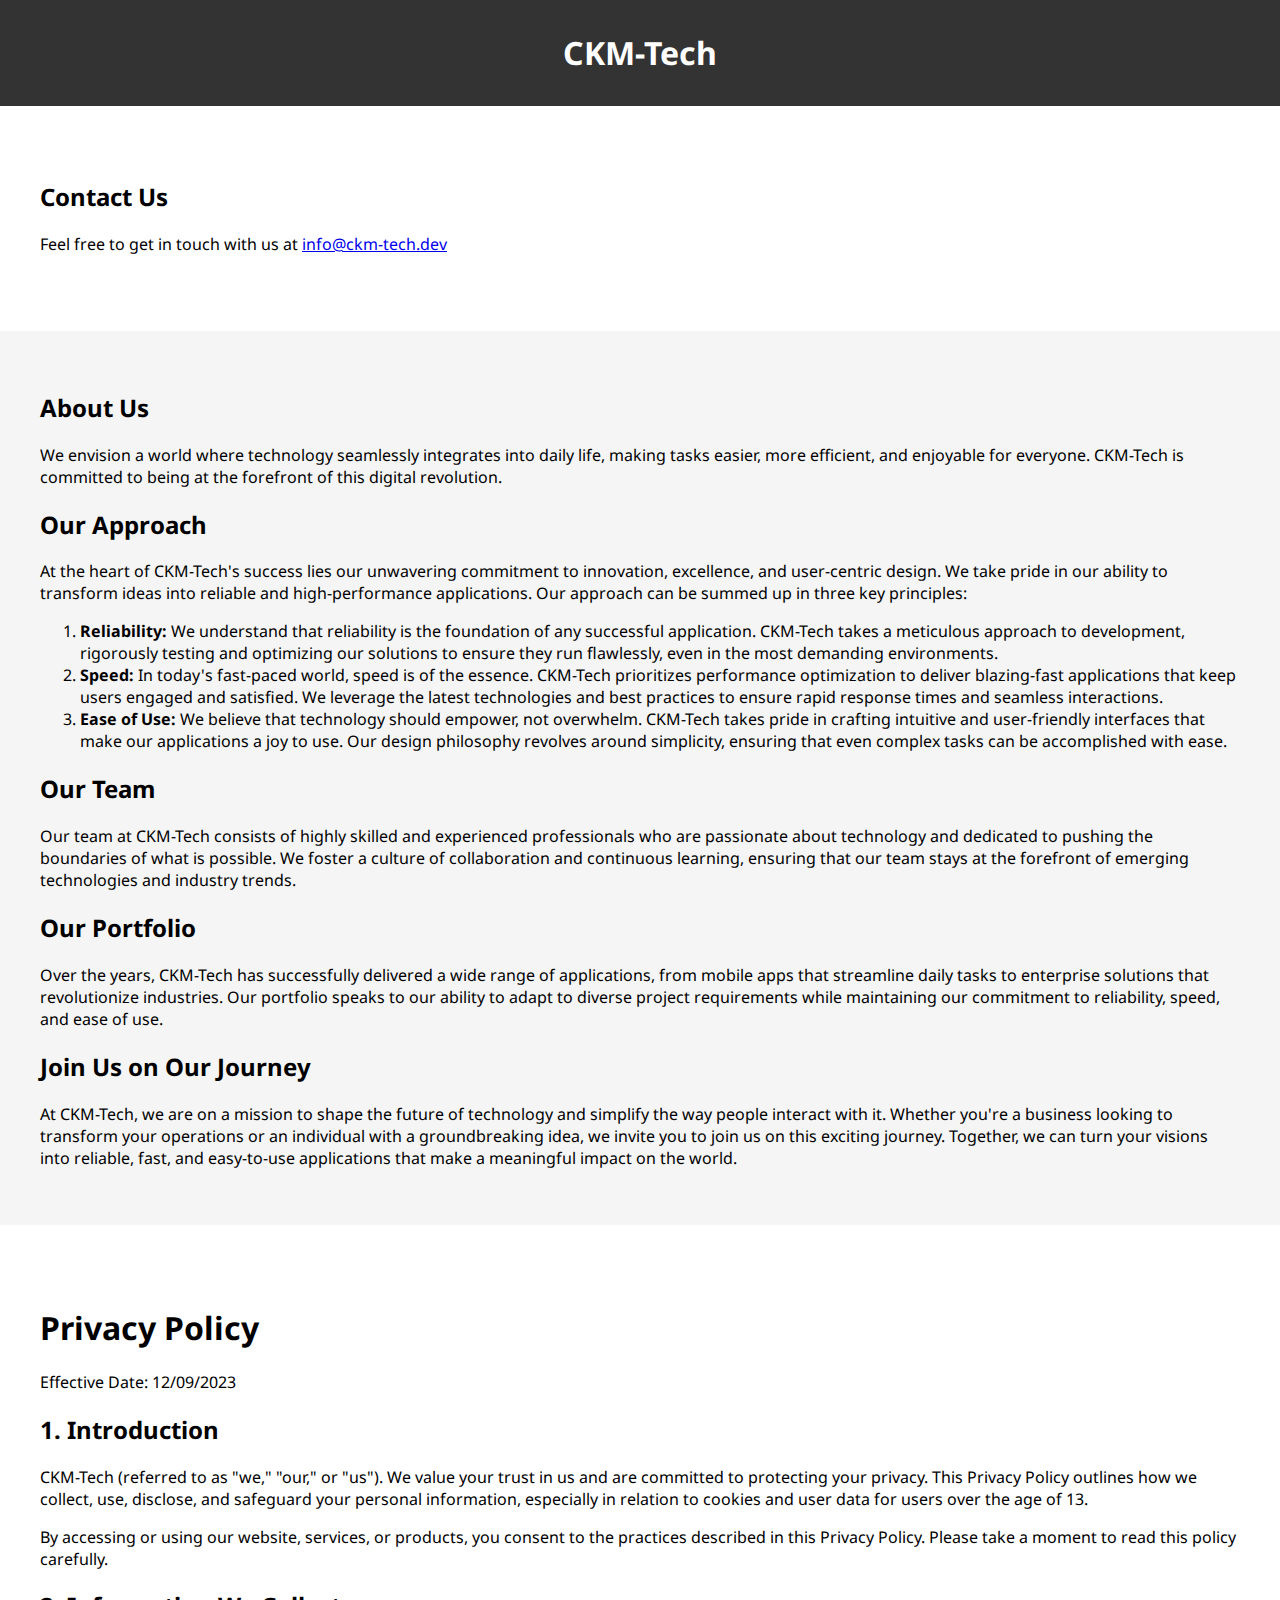
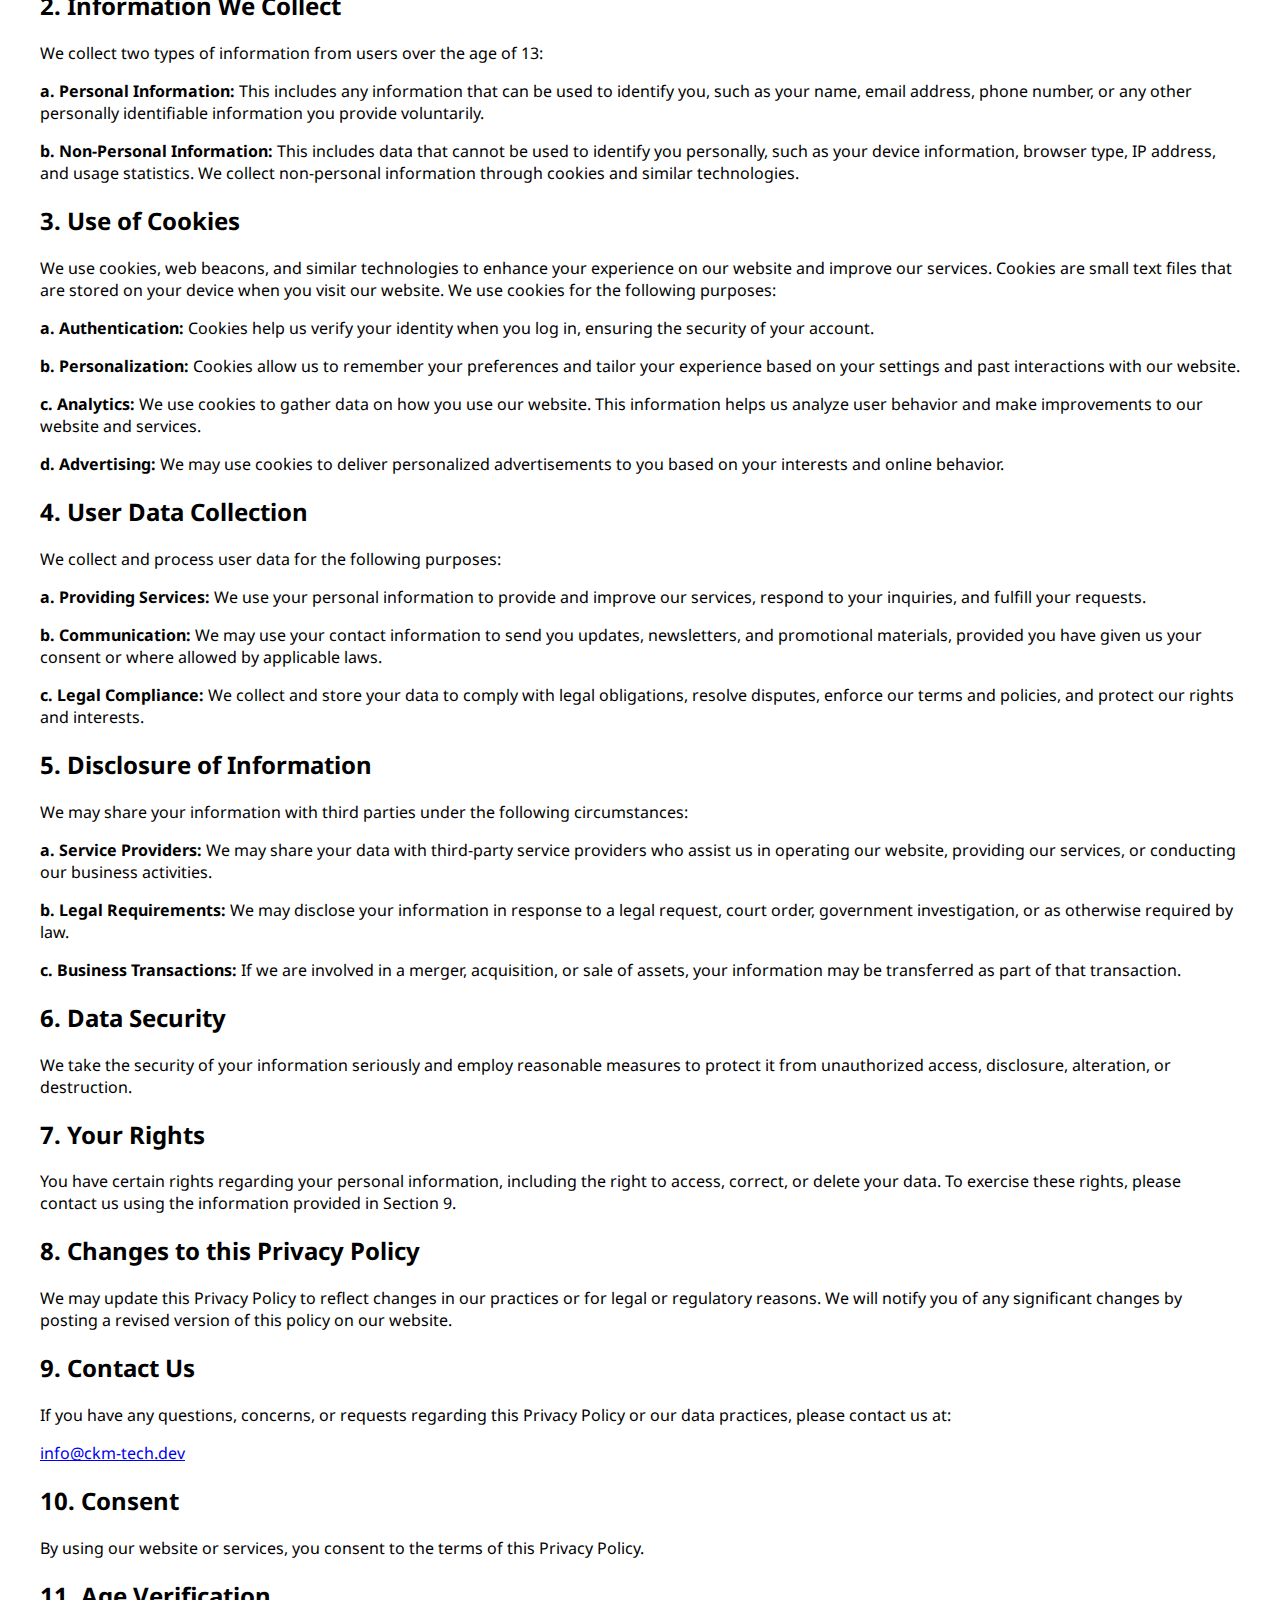
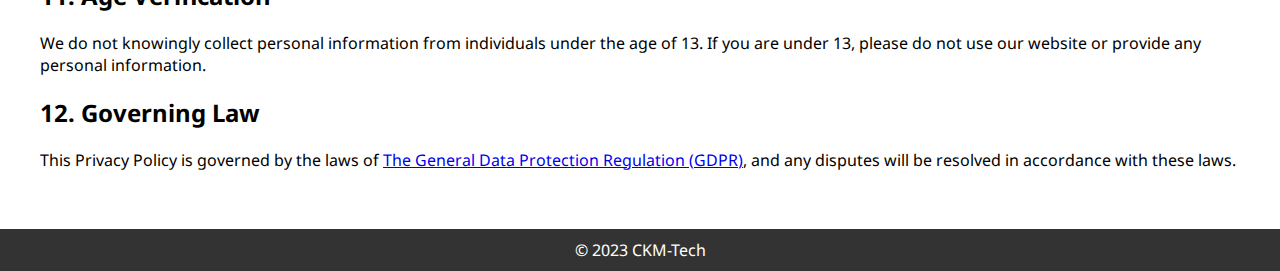
<file: index.html>
<!DOCTYPE html>
<html lang="en">
<head>
    <title>CKM-Tech</title>
    <meta charset="UTF-8">
    <meta name="viewport" content="width=device-width, initial-scale=1.0">
    <link rel="stylesheet" type="text/css" href="assets/style.css" />
    <link rel="shortcut icon" type="image/webp" href="assets/favico.webp"/>
</head>
<body>
    <header>
        <h1>CKM-Tech</h1>
    </header>
    <section>
    </section>
    <section>
        <h2>Contact Us</h2>
        <p>Feel free to get in touch with us at <a href="mailto: contact@ckm-tech.dev">info@ckm-tech.dev</a></p>
    </section>
    <section>
        <h2>About Us</h2>
        <p>We envision a world where technology seamlessly integrates into daily life, making tasks easier, more efficient, and enjoyable for everyone. CKM-Tech is committed to being at the forefront of this digital revolution.</p>
        <h2>Our Approach</h2>
        <p>At the heart of CKM-Tech's success lies our unwavering commitment to innovation, excellence, and user-centric design. We take pride in our ability to transform ideas into reliable and high-performance applications. Our approach can be summed up in three key principles:</p>
        <ol>
            <li><strong>Reliability:</strong> We understand that reliability is the foundation of any successful application. CKM-Tech takes a meticulous approach to development, rigorously testing and optimizing our solutions to ensure they run flawlessly, even in the most demanding environments.</li>
            <li><strong>Speed:</strong> In today's fast-paced world, speed is of the essence. CKM-Tech prioritizes performance optimization to deliver blazing-fast applications that keep users engaged and satisfied. We leverage the latest technologies and best practices to ensure rapid response times and seamless interactions.</li>
            <li><strong>Ease of Use:</strong> We believe that technology should empower, not overwhelm. CKM-Tech takes pride in crafting intuitive and user-friendly interfaces that make our applications a joy to use. Our design philosophy revolves around simplicity, ensuring that even complex tasks can be accomplished with ease.</li>
        </ol>
        <h2>Our Team</h2>
        <p>Our team at CKM-Tech consists of highly skilled and experienced professionals who are passionate about technology and dedicated to pushing the boundaries of what is possible. We foster a culture of collaboration and continuous learning, ensuring that our team stays at the forefront of emerging technologies and industry trends.</p>
        <h2>Our Portfolio</h2>
        <p>Over the years, CKM-Tech has successfully delivered a wide range of applications, from mobile apps that streamline daily tasks to enterprise solutions that revolutionize industries. Our portfolio speaks to our ability to adapt to diverse project requirements while maintaining our commitment to reliability, speed, and ease of use.</p>
        <h2>Join Us on Our Journey</h2>
        <p>At CKM-Tech, we are on a mission to shape the future of technology and simplify the way people interact with it. Whether you're a business looking to transform your operations or an individual with a groundbreaking idea, we invite you to join us on this exciting journey. Together, we can turn your visions into reliable, fast, and easy-to-use applications that make a meaningful impact on the world.</p>
    </section>
    <section>
        <h1>Privacy Policy</h1>
        <p>Effective Date: 12/09/2023</p>
        <h2>1. Introduction</h2>
        <p>CKM-Tech (referred to as "we," "our," or "us"). We value your trust in us and are committed to protecting your privacy. This Privacy Policy outlines how we collect, use, disclose, and safeguard your personal information, especially in relation to cookies and user data for users over the age of 13.</p>
        <p>By accessing or using our website, services, or products, you consent to the practices described in this Privacy Policy. Please take a moment to read this policy carefully.</p>
        <h2>2. Information We Collect</h2>
        <p>We collect two types of information from users over the age of 13:</p>
        <p><strong>a. Personal Information:</strong> This includes any information that can be used to identify you, such as your name, email address, phone number, or any other personally identifiable information you provide voluntarily.</p>
        <p><strong>b. Non-Personal Information:</strong> This includes data that cannot be used to identify you personally, such as your device information, browser type, IP address, and usage statistics. We collect non-personal information through cookies and similar technologies.</p>
        <h2>3. Use of Cookies</h2>
        <p>We use cookies, web beacons, and similar technologies to enhance your experience on our website and improve our services. Cookies are small text files that are stored on your device when you visit our website. We use cookies for the following purposes:</p>
        <p><strong>a. Authentication:</strong> Cookies help us verify your identity when you log in, ensuring the security of your account.</p>
        <p><strong>b. Personalization:</strong> Cookies allow us to remember your preferences and tailor your experience based on your settings and past interactions with our website.</p>
        <p><strong>c. Analytics:</strong> We use cookies to gather data on how you use our website. This information helps us analyze user behavior and make improvements to our website and services.</p>
        <p><strong>d. Advertising:</strong> We may use cookies to deliver personalized advertisements to you based on your interests and online behavior.</p>
        <h2>4. User Data Collection</h2>
        <p>We collect and process user data for the following purposes:</p>
        <p><strong>a. Providing Services:</strong> We use your personal information to provide and improve our services, respond to your inquiries, and fulfill your requests.</p>
        <p><strong>b. Communication:</strong> We may use your contact information to send you updates, newsletters, and promotional materials, provided you have given us your consent or where allowed by applicable laws.</p>
        <p><strong>c. Legal Compliance:</strong> We collect and store your data to comply with legal obligations, resolve disputes, enforce our terms and policies, and protect our rights and interests.</p>
        <h2>5. Disclosure of Information</h2>
        <p>We may share your information with third parties under the following circumstances:</p>
        <p><strong>a. Service Providers:</strong> We may share your data with third-party service providers who assist us in operating our website, providing our services, or conducting our business activities.</p>
        <p><strong>b. Legal Requirements:</strong> We may disclose your information in response to a legal request, court order, government investigation, or as otherwise required by law.</p>
        <p><strong>c. Business Transactions:</strong> If we are involved in a merger, acquisition, or sale of assets, your information may be transferred as part of that transaction.</p>
        <h2>6. Data Security</h2>
        <p>We take the security of your information seriously and employ reasonable measures to protect it from unauthorized access, disclosure, alteration, or destruction.</p>
        <h2>7. Your Rights</h2>
        <p>You have certain rights regarding your personal information, including the right to access, correct, or delete your data. To exercise these rights, please contact us using the information provided in Section 9.</p>
        <h2>8. Changes to this Privacy Policy</h2>
        <p>We may update this Privacy Policy to reflect changes in our practices or for legal or regulatory reasons. We will notify you of any significant changes by posting a revised version of this policy on our website.</p>
        <h2>9. Contact Us</h2>
        <p>If you have any questions, concerns, or requests regarding this Privacy Policy or our data practices, please contact us at:</p>
        <a href="mailto: contact@ckm-tech.dev">info@ckm-tech.dev</a>
        <h2>10. Consent</h2>
        <p>By using our website or services, you consent to the terms of this Privacy Policy.</p>
        <h2>11. Age Verification</h2>
        <p>We do not knowingly collect personal information from individuals under the age of 13. If you are under 13, please do not use our website or provide any personal information.</p>
        <h2>12. Governing Law</h2>
        <p>This Privacy Policy is governed by the laws of <a href="https://eur-lex.europa.eu/legal-content/EN/TXT/PDF/?uri=CELEX:32016R0679&from=EN">The General Data Protection Regulation (GDPR)</a>, and any disputes will be resolved in accordance with these laws.</p>
    </section>
    <footer>
        &copy; 2023 CKM-Tech
    </footer>
</body>
</html>
</file>
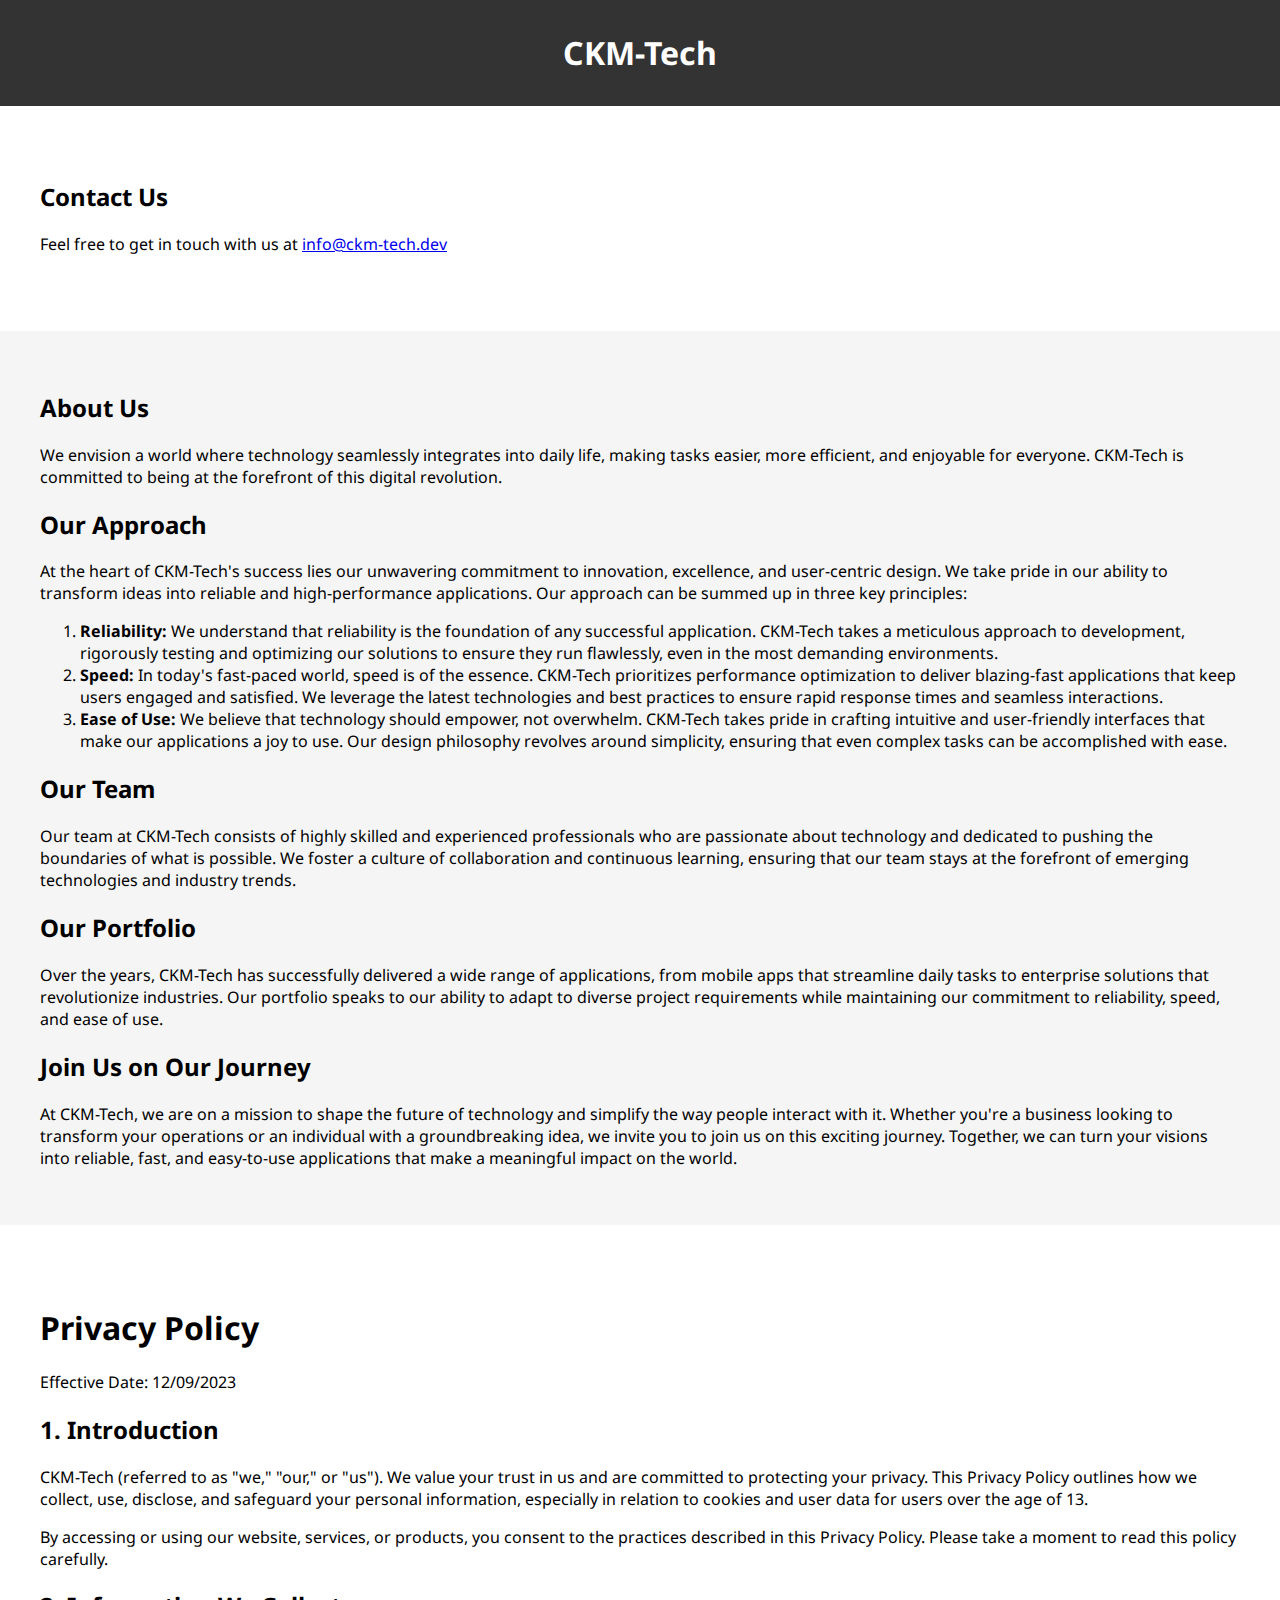
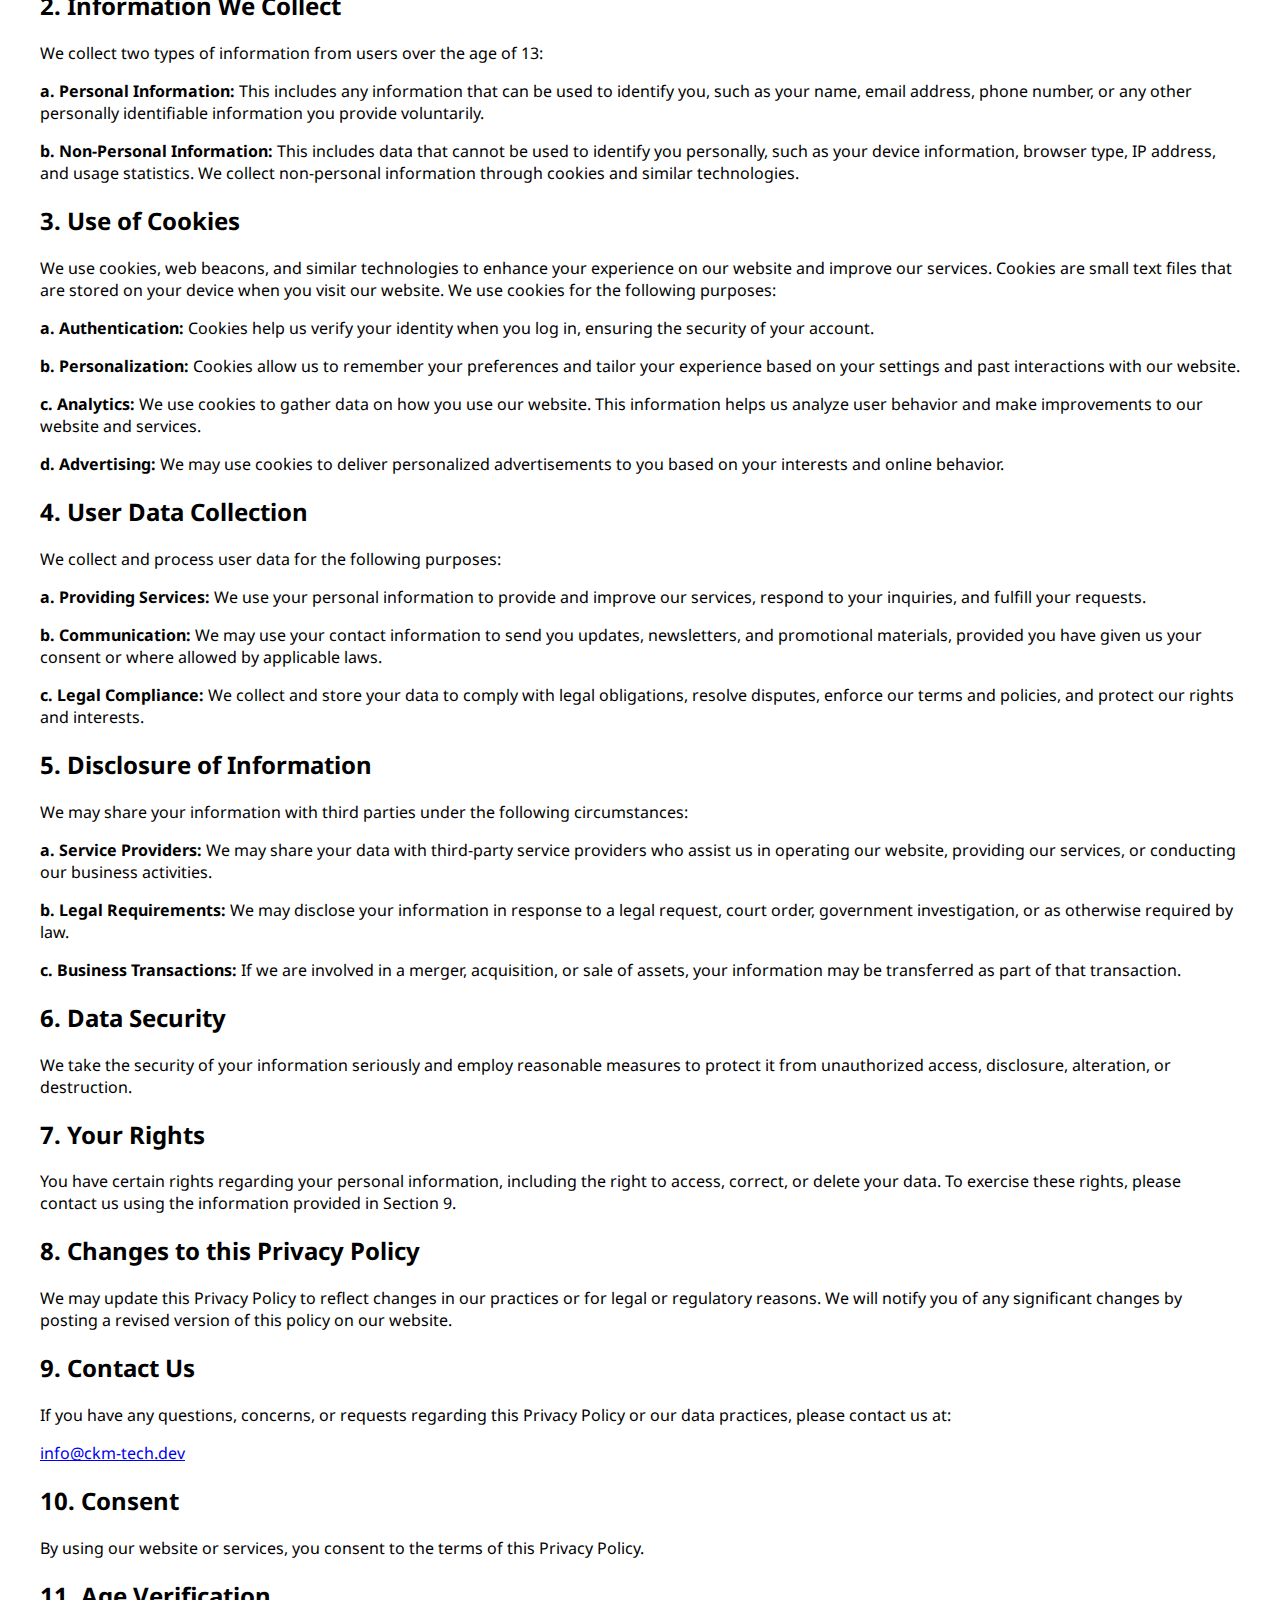
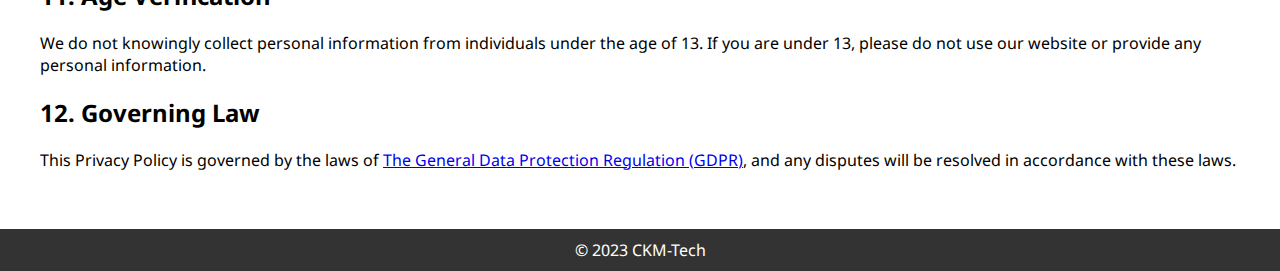
<file: home.html>
<!DOCTYPE html>
<html lang="en">
<head>
    <title>CKM-Tech</title>
    <meta charset="UTF-8">
    <meta name="viewport" content="width=device-width, initial-scale=1.0">
    <link rel="stylesheet" type="text/css" href="assets/style.css" />
    <link rel="shortcut icon" type="image/webp" href="assets/favico.webp"/>
</head>
<body>
    <header>
        <h1>CKM-Tech</h1>
    </header>
    <section>
    </section>
    <section>
        <h2>Contact Us</h2>
        <p>Feel free to get in touch with us at <a href="mailto: info@ckm-tech.dev">info@ckm-tech.dev</a></p>
    </section>
    <section>
        <h2>About Us</h2>
        <p>We envision a world where technology seamlessly integrates into daily life, making tasks easier, more efficient, and enjoyable for everyone. CKM-Tech is committed to being at the forefront of this digital revolution.</p>
        <h2>Our Approach</h2>
        <p>At the heart of CKM-Tech's success lies our unwavering commitment to innovation, excellence, and user-centric design. We take pride in our ability to transform ideas into reliable and high-performance applications. Our approach can be summed up in three key principles:</p>
        <ol>
            <li><strong>Reliability:</strong> We understand that reliability is the foundation of any successful application. CKM-Tech takes a meticulous approach to development, rigorously testing and optimizing our solutions to ensure they run flawlessly, even in the most demanding environments.</li>
            <li><strong>Speed:</strong> In today's fast-paced world, speed is of the essence. CKM-Tech prioritizes performance optimization to deliver blazing-fast applications that keep users engaged and satisfied. We leverage the latest technologies and best practices to ensure rapid response times and seamless interactions.</li>
            <li><strong>Ease of Use:</strong> We believe that technology should empower, not overwhelm. CKM-Tech takes pride in crafting intuitive and user-friendly interfaces that make our applications a joy to use. Our design philosophy revolves around simplicity, ensuring that even complex tasks can be accomplished with ease.</li>
        </ol>
        <h2>Our Team</h2>
        <p>Our team at CKM-Tech consists of highly skilled and experienced professionals who are passionate about technology and dedicated to pushing the boundaries of what is possible. We foster a culture of collaboration and continuous learning, ensuring that our team stays at the forefront of emerging technologies and industry trends.</p>
        <h2>Our Portfolio</h2>
        <p>Over the years, CKM-Tech has successfully delivered a wide range of applications, from mobile apps that streamline daily tasks to enterprise solutions that revolutionize industries. Our portfolio speaks to our ability to adapt to diverse project requirements while maintaining our commitment to reliability, speed, and ease of use.</p>
        <h2>Join Us on Our Journey</h2>
        <p>At CKM-Tech, we are on a mission to shape the future of technology and simplify the way people interact with it. Whether you're a business looking to transform your operations or an individual with a groundbreaking idea, we invite you to join us on this exciting journey. Together, we can turn your visions into reliable, fast, and easy-to-use applications that make a meaningful impact on the world.</p>
    </section>
    <section>
        <h1>Privacy Policy</h1>
        <p>Effective Date: 12/09/2023</p>
        <h2>1. Introduction</h2>
        <p>CKM-Tech (referred to as "we," "our," or "us"). We value your trust in us and are committed to protecting your privacy. This Privacy Policy outlines how we collect, use, disclose, and safeguard your personal information, especially in relation to cookies and user data for users over the age of 13.</p>
        <p>By accessing or using our website, services, or products, you consent to the practices described in this Privacy Policy. Please take a moment to read this policy carefully.</p>
        <h2>2. Information We Collect</h2>
        <p>We collect two types of information from users over the age of 13:</p>
        <p><strong>a. Personal Information:</strong> This includes any information that can be used to identify you, such as your name, email address, phone number, or any other personally identifiable information you provide voluntarily.</p>
        <p><strong>b. Non-Personal Information:</strong> This includes data that cannot be used to identify you personally, such as your device information, browser type, IP address, and usage statistics. We collect non-personal information through cookies and similar technologies.</p>
        <h2>3. Use of Cookies</h2>
        <p>We use cookies, web beacons, and similar technologies to enhance your experience on our website and improve our services. Cookies are small text files that are stored on your device when you visit our website. We use cookies for the following purposes:</p>
        <p><strong>a. Authentication:</strong> Cookies help us verify your identity when you log in, ensuring the security of your account.</p>
        <p><strong>b. Personalization:</strong> Cookies allow us to remember your preferences and tailor your experience based on your settings and past interactions with our website.</p>
        <p><strong>c. Analytics:</strong> We use cookies to gather data on how you use our website. This information helps us analyze user behavior and make improvements to our website and services.</p>
        <p><strong>d. Advertising:</strong> We may use cookies to deliver personalized advertisements to you based on your interests and online behavior.</p>
        <h2>4. User Data Collection</h2>
        <p>We collect and process user data for the following purposes:</p>
        <p><strong>a. Providing Services:</strong> We use your personal information to provide and improve our services, respond to your inquiries, and fulfill your requests.</p>
        <p><strong>b. Communication:</strong> We may use your contact information to send you updates, newsletters, and promotional materials, provided you have given us your consent or where allowed by applicable laws.</p>
        <p><strong>c. Legal Compliance:</strong> We collect and store your data to comply with legal obligations, resolve disputes, enforce our terms and policies, and protect our rights and interests.</p>
        <h2>5. Disclosure of Information</h2>
        <p>We may share your information with third parties under the following circumstances:</p>
        <p><strong>a. Service Providers:</strong> We may share your data with third-party service providers who assist us in operating our website, providing our services, or conducting our business activities.</p>
        <p><strong>b. Legal Requirements:</strong> We may disclose your information in response to a legal request, court order, government investigation, or as otherwise required by law.</p>
        <p><strong>c. Business Transactions:</strong> If we are involved in a merger, acquisition, or sale of assets, your information may be transferred as part of that transaction.</p>
        <h2>6. Data Security</h2>
        <p>We take the security of your information seriously and employ reasonable measures to protect it from unauthorized access, disclosure, alteration, or destruction.</p>
        <h2>7. Your Rights</h2>
        <p>You have certain rights regarding your personal information, including the right to access, correct, or delete your data. To exercise these rights, please contact us using the information provided in Section 9.</p>
        <h2>8. Changes to this Privacy Policy</h2>
        <p>We may update this Privacy Policy to reflect changes in our practices or for legal or regulatory reasons. We will notify you of any significant changes by posting a revised version of this policy on our website.</p>
        <h2>9. Contact Us</h2>
        <p>If you have any questions, concerns, or requests regarding this Privacy Policy or our data practices, please contact us at:</p>
        <a href="mailto: info@ckm-tech.dev">info@ckm-tech.dev</a>
        <h2>10. Consent</h2>
        <p>By using our website or services, you consent to the terms of this Privacy Policy.</p>
        <h2>11. Age Verification</h2>
        <p>We do not knowingly collect personal information from individuals under the age of 13. If you are under 13, please do not use our website or provide any personal information.</p>
        <h2>12. Governing Law</h2>
        <p>This Privacy Policy is governed by the laws of <a href="https://eur-lex.europa.eu/legal-content/EN/TXT/PDF/?uri=CELEX:32016R0679&from=EN">The General Data Protection Regulation (GDPR)</a>, and any disputes will be resolved in accordance with these laws.</p>
    </section>
    <footer>
        &copy; 2023 CKM-Tech
    </footer>
</body>
</html>
</file>
<file: assets/style.css>
@import url(https://fonts.googleapis.com/css?family=Noto+Sans);

html {
    height:100%;
    background-color: white;
}
body {
    font-family: "Noto Sans";
    margin: 0;
    padding: 0;
}
header {
    background-color: #333;
    color: #fff;
    text-align: center;
    padding: 10px 0;
    position: fixed;
    width: 100%;
    top: 0;
    z-index: 1;
}
nav {
    display: flex;
    justify-content: center;
}
nav a {
    color: #fff;
    text-decoration: none;
    margin: 0 20px;
    font-weight: bold;
}
section {
    padding: 40px;
    margin-top: 20px;
    margin-bottom: 2px;
}
section:nth-child(even) {
    background-color: #f5f5f5;
}
footer {
    background-color: #333;
    color: #fff;
    text-align: center;
    padding: 10px 0;
}
</file>
